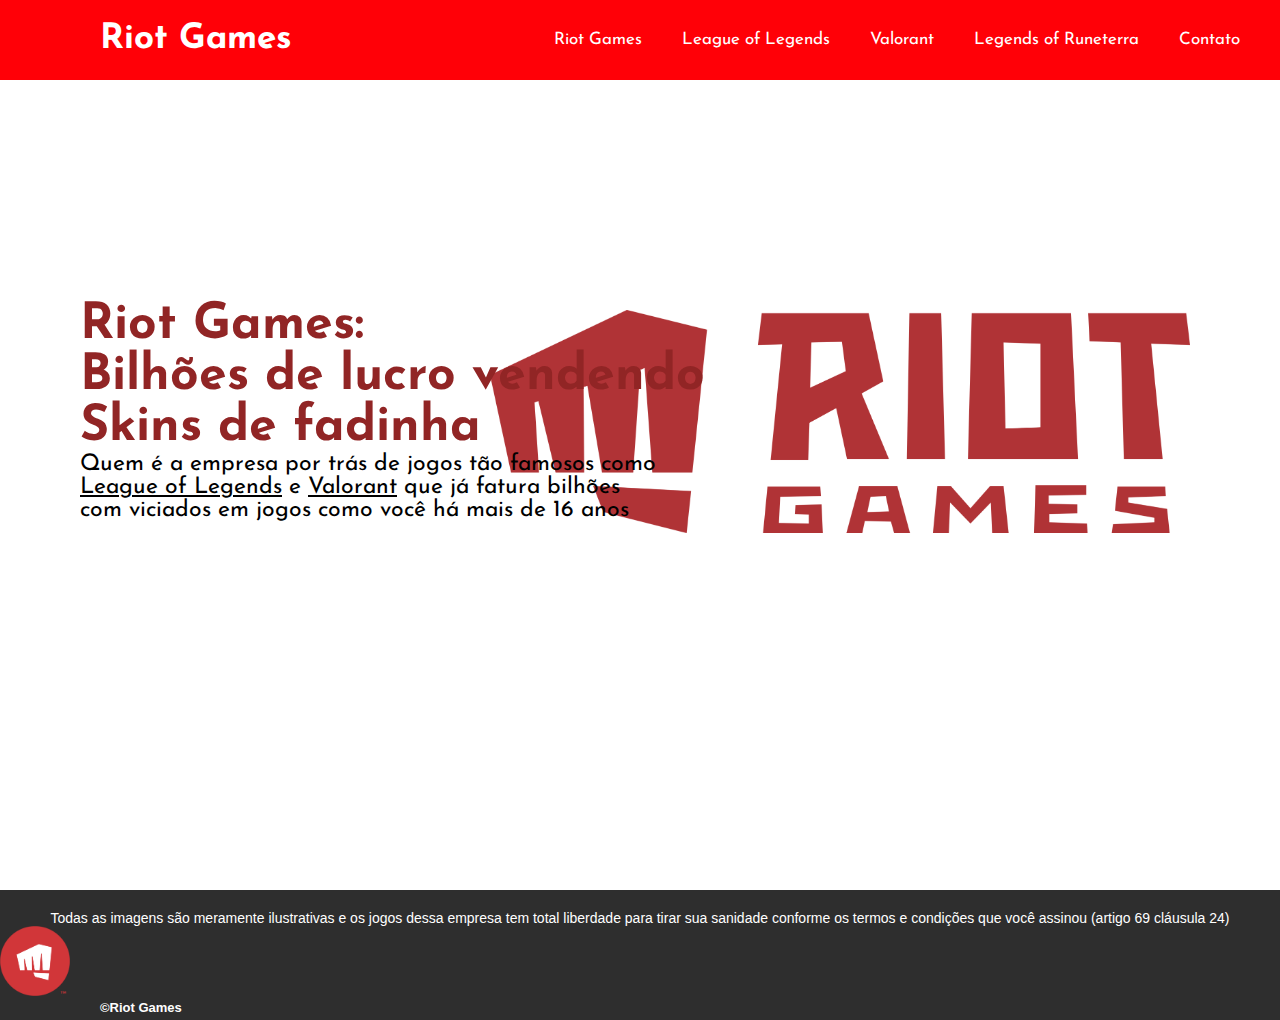
<file: index.html>
<!DOCTYPE html>
<html lang="pt-br">
<head>
    <link rel="stylesheet" href="css/style.css">
    <link href="https://fonts.googleapis.com/css2?family=Josefin+Sans:wght@500&display=swap" rel="stylesheet">
    <script src="js/script.js" defer></script>
    <meta charset="UTF-8">
    <meta http-equiv="X-UA-Compatible" content="IE-edge">
    <meta name="viewport" content="width=device-width, initial-scale=1.0">
    <title>Riot Games</title>
</head>
<body>
    <nav>
        <label class="logo">Riot Games</label>
        <ul>
            <li><a href="index.html">Riot Games</a></li>
            <li><a href="pages/lol.html">League of Legends</a></li>
            <li><a href="pages/valorant.html">Valorant</a></li>
            <li><a href="pages/lor.html">Legends of Runeterra</a></li>
            <li><a href="pages/contato.html">Contato</a></li>
        </ul>
    <section>
        <h1> <strong> Riot Games: </strong> <br> Bilhões de lucro vendendo <br> Skins de fadinha <br></h1>
        <p>Quem é a empresa por trás de jogos tão famosos como<br> <a href="/pages/lol.html">League of Legends</a> e <a href="/pages/valorant.html">Valorant</a>  que já fatura bilhões <br> com viciados em jogos como você há mais de 16 anos</p>
    </section>
    </nav>

    <div class="secimage">
        <img src="img/logoriot.png" alt="Logo da Riot com simbolo e nome">
    </div>
    <footer>
        <p>Todas as imagens são meramente ilustrativas e os jogos dessa empresa tem total liberdade para  tirar sua sanidade conforme os termos e condições que você assinou (artigo 69 cláusula 24)</p>
        <img src="img/logoriotbola.png" alt="Símbolo da Riot">
        <h6 class="rdp">©Riot Games</h6>
    </footer>
</body>
</html>
</file>
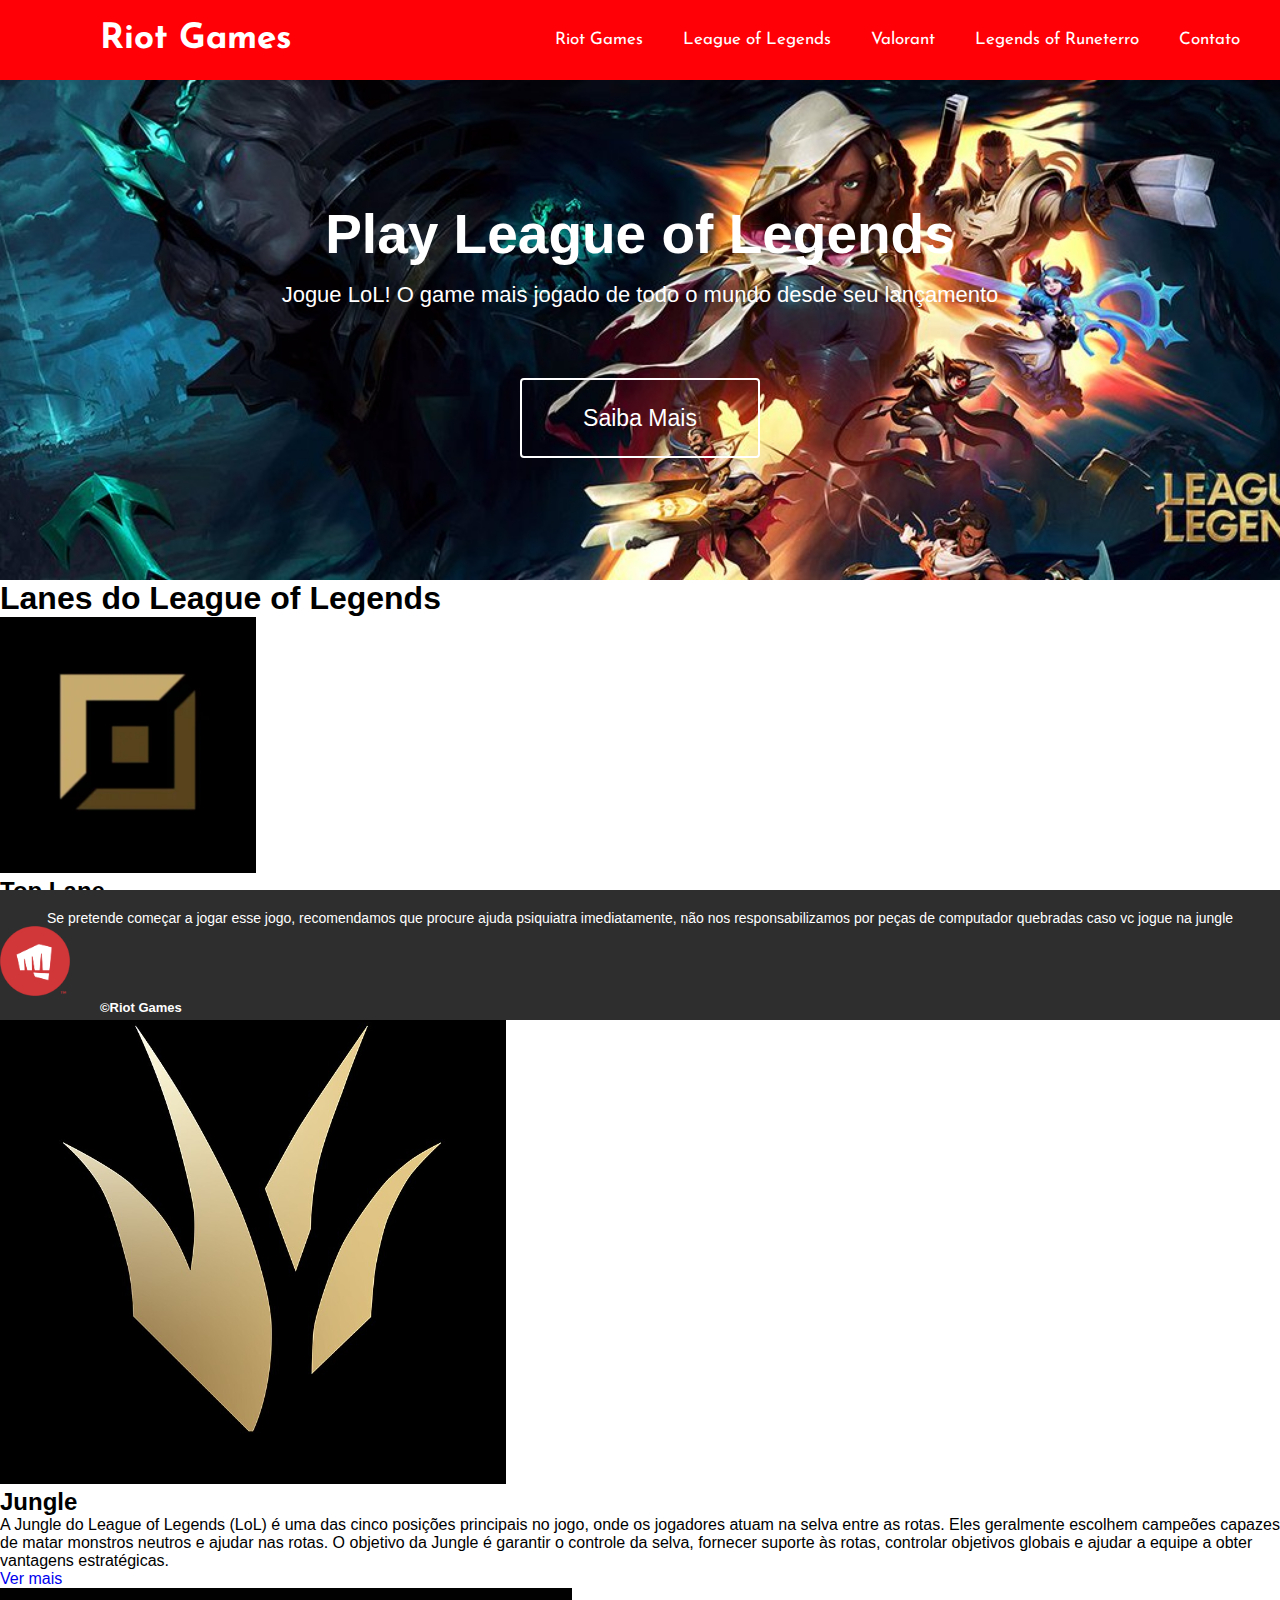
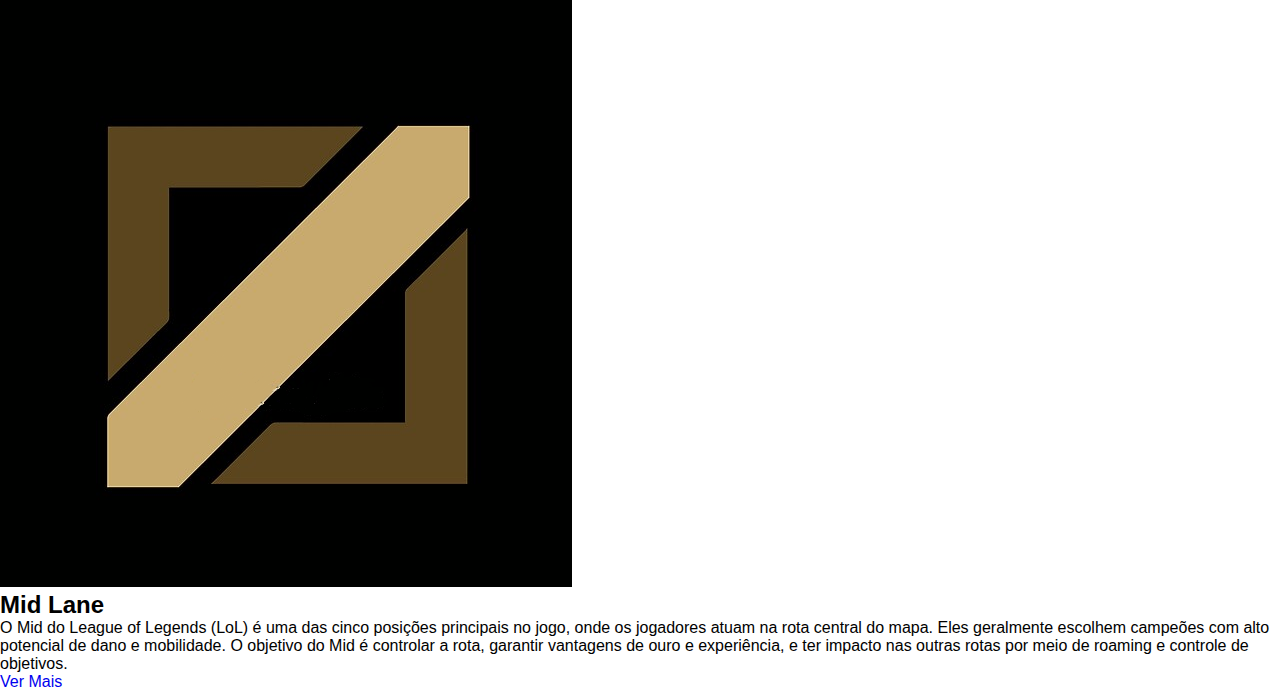
<file: pages/lol.html>
<!DOCTYPE html>
<html lang="pt-br">
<head>
    <link rel="stylesheet" href="/css/style.css">
    <link href="https://fonts.googleapis.com/css2?family=Josefin+Sans:wght@500&display=swap" rel="stylesheet">
    <script src="/js/script.js" defer></script>
    <meta charset="UTF-8">
    <meta http-equiv="X-UA-Compatible" content="IE-edge">
    <meta name="viewport" content="width=device-width, initial-scale=1.0">
    <title>League of Legends</title>
</head>
<body>
    <nav>
        <label class="logo">Riot Games</label>
        <ul>
            <li><a href="/index.html">Riot Games</a></li>
            <li><a href="lol.html">League of Legends</a></li>
            <li><a href="valorant.html">Valorant</a></li>
            <li><a href="lor.html">Legends of Runeterro</a></li>
            <li><a href="contato.html">Contato</a></li>
        </ul>
    </nav>
    <div class="banner-lol">
        <h1>Play League of Legends</h1>
        <p>Jogue LoL! O game mais jogado de todo o mundo desde seu lançamento</p>
        <button id="scrollButton">Saiba Mais</button>
    </div>
    <div class="section-lol" id="section-lol">
        <h1>Lanes do League of Legends</h1>
    </div>
    <div class="container">
        <div class="card-1">
            <div class="card-head">
                <img src="/img/loltop.png" alt="Top Lane"  class="card-img">
            </div>

            <div class="card-body">
                <h2 class="card-titulo">Top Lane</h2>
                <p>O Top do League of Legends (LoL) é uma das cinco posições principais no jogo, onde os jogadores atuam na rota superior do mapa. Eles geralmente escolhem campeões resistentes e com bom potencial de luta 1v1. O objetivo do Top é controlar a rota, garantir vantagens de ouro e experiência, e ajudar a equipe em momentos-chave, como nas lutas de equipe e na obtenção de objetivos globais</p>
            </div>

            <div class="card-footer">
                <a href="https://www.techtudo.com.br/listas/2022/07/top-lane-no-lol-veja-5-campeoes-faceis-de-jogar-e-ideais-para-iniciantes.ghtml">Ver Mais</a>
            </div>
        </div>
        <!--Card 2-->
        <div class="card-1">
            <div class="card-head">
                <img src="/img/loljg.png" alt="Jungle">
            </div>
            <div class="card-body">
                <h2>Jungle</h2>
                <p>A Jungle do League of Legends (LoL) é uma das cinco posições principais no jogo, onde os jogadores atuam na selva entre as rotas. Eles geralmente escolhem campeões capazes de matar monstros neutros e ajudar nas rotas. O objetivo da Jungle é garantir o controle da selva, fornecer suporte às rotas, controlar objetivos globais e ajudar a equipe a obter vantagens estratégicas.</p>
            </div>
            <div class="card-footer">
                <a href="https://ge.globo.com/esports/lol/noticia/lol-como-jogar-de-jungler-veja-dicas-para-mandar-bem.ghtml">Ver mais</a>
            </div>
        </div>

        <!--Card 3-->
        <div class="card-1">
            <div class="card-head">
                <img src="/img/lolmid.png" alt="Mid Lane">
            </div>
            <div class="card-body">
                <h2>Mid Lane</h2>
                <p>O Mid do League of Legends (LoL) é uma das cinco posições principais no jogo, onde os jogadores atuam na rota central do mapa. Eles geralmente escolhem campeões com alto potencial de dano e mobilidade. O objetivo do Mid é controlar a rota, garantir vantagens de ouro e experiência, e ter impacto nas outras rotas por meio de roaming e controle de objetivos.</p>
            </div>
            <div class="card-footer"> 
                <a href="https://www.techtudo.com.br/listas/2022/07/mid-lane-no-lol-veja-5-campeoes-faceis-de-jogar-e-ideais-para-iniciantes-esports.ghtml">Ver Mais</a>
            </div>
        </div>
    </div>



    <footer>
        <p>Se pretende começar a jogar esse jogo, recomendamos que procure ajuda psiquiatra imediatamente, não nos responsabilizamos por peças de computador quebradas caso vc jogue na jungle</p>
        <img src="/img/logoriotbola.png" alt="lgo da Riot">
        <h6 class="rdp">©Riot Games</h6>
    </footer>
</body>
</html>
</file>
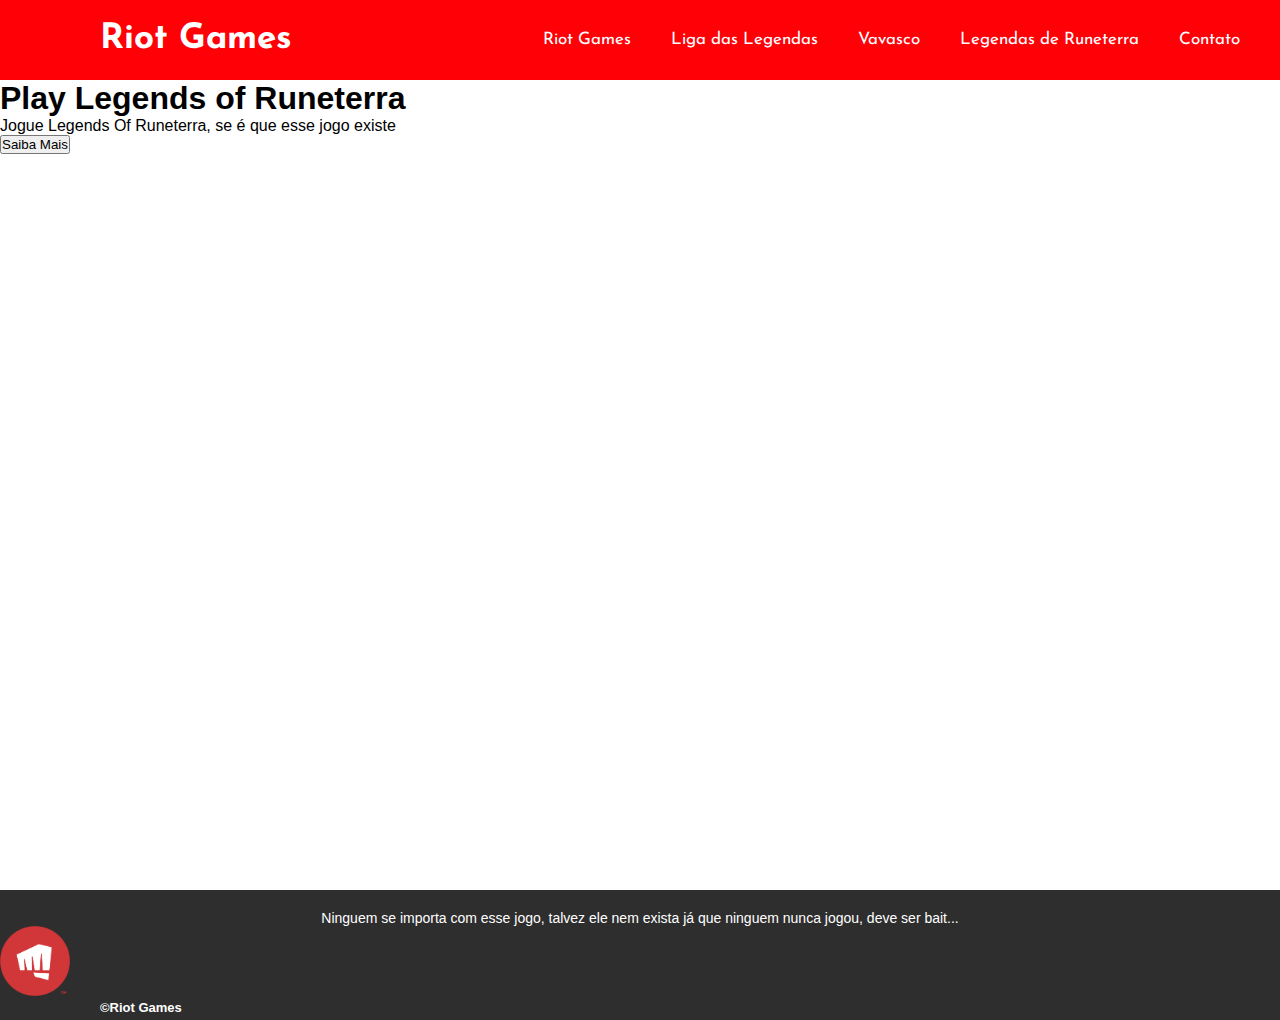
<file: pages/lor.html>
<!DOCTYPE html>
<html lang="pt-br">
<head>
    <link rel="stylesheet" href="/css/style.css">
    <link href="https://fonts.googleapis.com/css2?family=Josefin+Sans:wght@500&display=swap" rel="stylesheet">
    <script src="/js/script.js"  defer></script>
    <meta charset="UTF-8">
    <meta name="viewport" content="width=device-width, initial-scale=1.0">
    <meta http-equiv="X-UA-Compatible" content="IE-edge">
    <title>Legends of Runeterra</title>
</head>
<body>
    <nav>
        <label class="logo">Riot Games</label>
        <ul>
            <li><a href="/index.html">Riot Games</a></li>
            <li><a href="lol.html">Liga das Legendas</a></li>
            <li><a href="valorant.html">Vavasco</a></li>
            <li><a href="lor.html">Legendas de Runeterra</a></li>
            <li><a href="contato.html">Contato</a></li>
        </ul>
    </nav>

    <div class="banner-lor">
        <h1>Play Legends of Runeterra</h1>
        <p>Jogue Legends Of Runeterra, se é que esse jogo existe</p>
        <button id="scrollButton">Saiba Mais</button>
    </div>
    <footer>
        <p>Ninguem se importa com esse jogo, talvez ele nem exista já que ninguem nunca jogou, deve ser bait...</p>
        <img src="/img/logoriotbola.png" alt="Logo Riot Games">
        <h6 class="rdp">©Riot Games</h6>
    </footer>
</body>
</html>
</file>
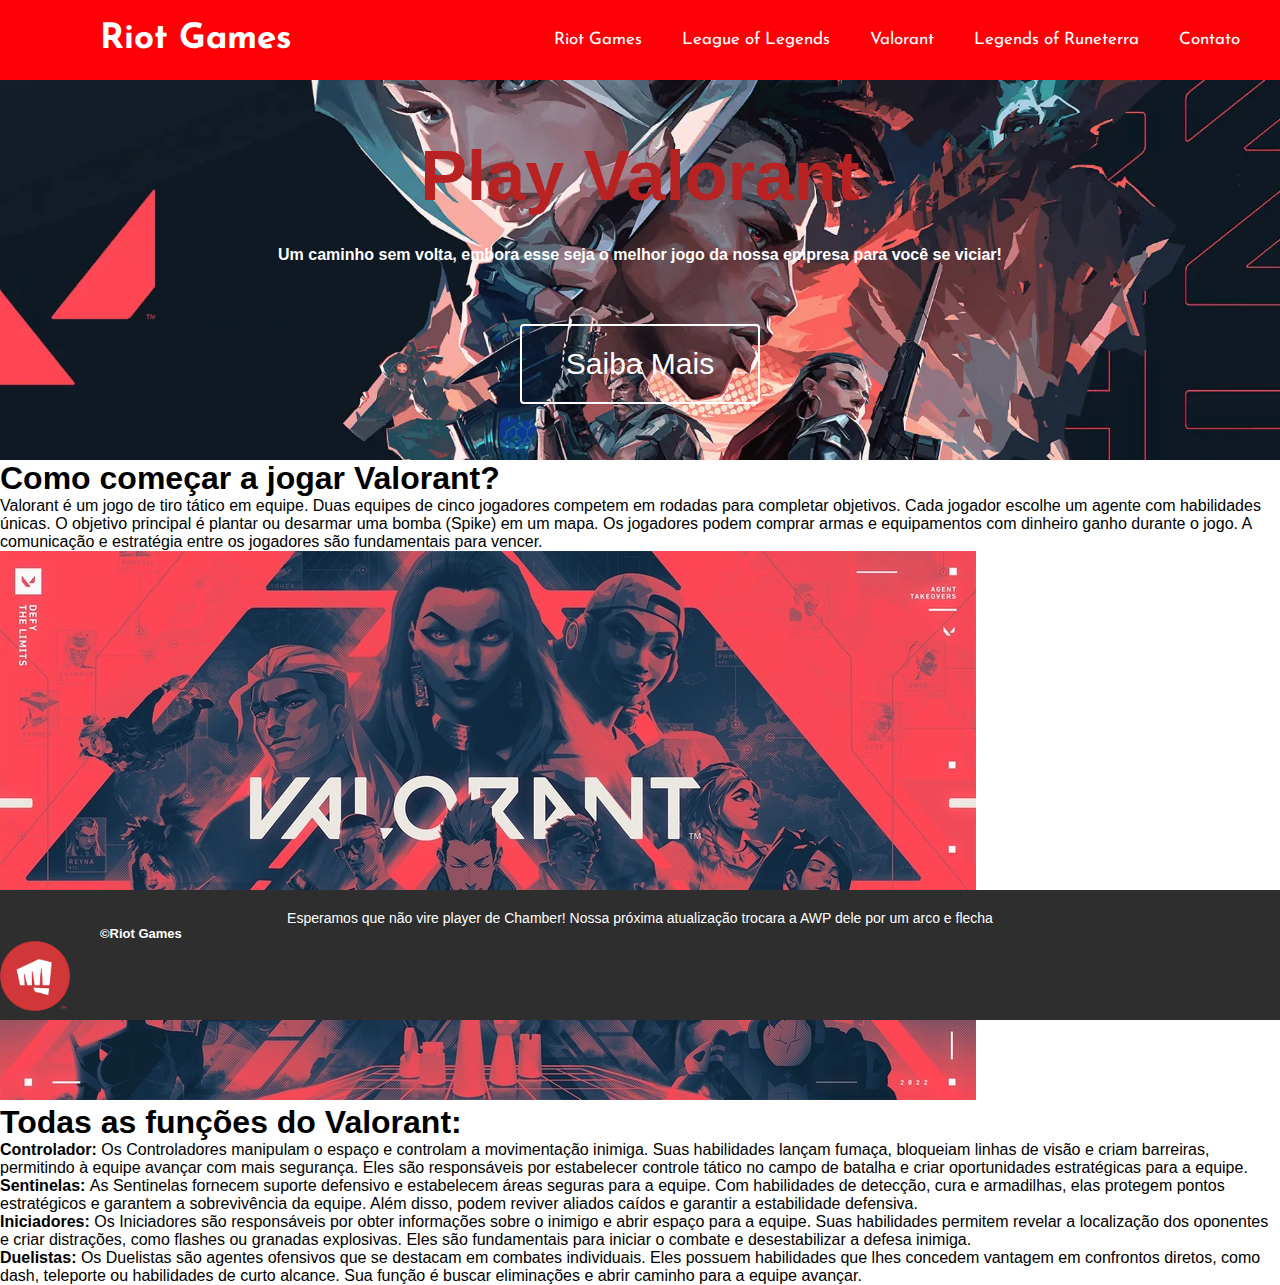
<file: pages/valorant.html>
<!DOCTYPE html>
<html lang="pt-br">
<head>
    <link rel="stylesheet" href="/css/style.css">
    <link href="https://fonts.googleapis.com/css2?family=Josefin+Sans:wght@500&display=swap" rel="stylesheet">
    <script src="/js/script.js" defer></script>
    <meta charset="UTF-8">
    <meta http-equiv="X-UA-Compatible" content="IE-edge">
    <meta name="viewport" content="width=device-width, initial-scale=1.0">
    <title>Valorant</title>
</head>

<body>

    <nav>

        <label class="logo">Riot Games</label>
        <ul>
            <li><a href="/index.html">Riot Games</a></li>
            <li><a href="lol.html">League of Legends</a></li>
            <li><a href="valorant.html">Valorant</a></li>
            <li><a href="lor.html">Legends of Runeterra</a></li>
            <li><a href="contato.html">Contato</a></li>
        </ul>
    </nav>

    <div class="banner-vava">
        <h1>Play Valorant</h1>
        <p>Um caminho sem volta, embora esse seja o melhor jogo da nossa empresa para você se viciar!</p>
        <button id="scrollButtom">Saiba Mais</button>
    </div>

    <div class="section-vava">
        <h1>Como começar a jogar Valorant?</h1>
        <p class="txt-1">Valorant é um jogo de tiro tático em equipe. Duas equipes de cinco jogadores competem em rodadas para completar objetivos. Cada jogador escolhe um agente com habilidades únicas. O objetivo principal é plantar ou desarmar uma bomba (Spike) em um mapa. Os jogadores podem comprar armas e equipamentos com dinheiro ganho durante o jogo. A comunicação e estratégia entre os jogadores são fundamentais para vencer.</p>
        <img src="/img/2vava.png" alt="Tela de carregamento vava">
    </div> 
    <div class="section2-vava">
        <h1>Todas as funções do Valorant:</h1>
        <p> <Strong>Controlador:</Strong> Os Controladores manipulam o espaço e controlam a movimentação inimiga. Suas habilidades lançam fumaça, bloqueiam linhas de visão e criam barreiras, permitindo à equipe avançar com mais segurança. Eles são responsáveis por estabelecer controle tático no campo de batalha e criar oportunidades estratégicas para a equipe.</p>

        <p> <strong>Sentinelas: </strong> As Sentinelas fornecem suporte defensivo e estabelecem áreas seguras para a equipe. Com habilidades de detecção, cura e armadilhas, elas protegem pontos estratégicos e garantem a sobrevivência da equipe. Além disso, podem reviver aliados caídos e garantir a estabilidade defensiva.</p>
        <p><strong>Iniciadores:</strong> Os Iniciadores são responsáveis por obter informações sobre o inimigo e abrir espaço para a equipe. Suas habilidades permitem revelar a localização dos oponentes e criar distrações, como flashes ou granadas explosivas. Eles são fundamentais para iniciar o combate e desestabilizar a defesa inimiga.</p>
        <p><Strong>Duelistas: </Strong> Os Duelistas são agentes ofensivos que se destacam em combates individuais. Eles possuem habilidades que lhes concedem vantagem em confrontos diretos, como dash, teleporte ou habilidades de curto alcance. Sua função é buscar eliminações e abrir caminho para a equipe avançar.</p>
    </div>
    <footer>
        <p>Esperamos que não vire player de Chamber! Nossa próxima atualização trocara a AWP dele por um arco e  flecha</p>
        <h6 class="rdp">©Riot Games</h6>
        <img src="/img/logoriotbola.png" alt="Logo riot">
    </footer>
</body>
</html>
</file>
<file: css/style.css>
*{
  padding: 0;
  margin: 0;
  text-decoration: none;  
  list-style: none;
}

body{
    font-family: sans-serif;
    scroll-behavior: smooth;
}

nav{
    background: #ff0007;
    height: 80px;
    width: 100%;
    font-family: 'Josefin Sans', sans-serif;
}

label.logo{
    color: white;
    font-size: 35px;
    line-height: 80px;
    padding: 0 100px;
    font-weight: bold;
}

nav ul{
    display: flex;
    align-items: baseline;
    float: right;
    margin-right: 20px;
}

nav ul li{
    display: inline-block;
    line-height: 80px;
    margin: 0 20px;
}

nav ul li a{
    color: white;
    font-size: 17px;
}

nav ul li a:hover{
    color: #000000;
    font-size: 18px;
    transition: 0.3s;
}

section{
    position: absolute;
    top: 300px;
    left: 80px;
    width: 70%;
}

section h1{
    color: #912525;
    font-weight: bold;
    font-size: 50px;
}

section p{
    color: #000000 ;
    font-size: 23px;
}

section a{
    text-decoration: underline;
    color: #000000;
}

.secimage img{
    float: right;
    margin-left: auto;
    margin-right: 90px;
    margin-top: 230px;
    width: 700px;
}

footer{
    position: absolute;
    bottom: -120px;
    height: 90px;
    width: 100%;
    background-color: #2E2E2E;
    padding: 20px 0;
}

footer p{
    color: white;
    display: flex;
    justify-content: center;
    font-size: 14px;
    
}

.rdp{
    color: white;
    font-weight: bold;
    margin-left: 100px;
    font-size: 13px;
}

footer img{
    width: 70px;

}

.banner-vava{
    display: flex;
    flex-direction: column;
    justify-content: center;
    align-items: center;
    text-align: center;
    
    height: 380px;
    background-image: url(/img/vavabanner2.png);
    background-size: cover;
    background-position: center;

}


.banner-vava h1{
    color: #B82222;
    height: 20vh;
    font-size: 70px;
    font-weight: bold;
}

.banner-vava p{
    color: white;
    font-weight: bold;
    margin-top: -70px;
}

.banner-vava button{
    position: relative;
    margin-top: 60px;
    color: white;
    font-size: 30px;
    background: none;
    border: 2px solid white;
    border-radius: 4px;
    width: 240px;
    height: 80px;
    transition: 0.6s;
    overflow-wrap: hidden;
}

.banner-vava button:hover{
    background-color: white;
    color: #000000;
    cursor: pointer;
}

.banner-lol{
    display: flex;
    flex-direction: column;
    justify-content: center;
    align-items: center;
    text-align: center;

    height: 500px;
    background-image: url(/img/lolbanner.png);
    background-size: cover;
    background-position: center;
}

.banner-lol h1{
    height: 20vh;
    font-size: 55px;
    font-weight: bold;
    color: white;
}

.banner-lol p{
    margin-top: -100px;
    color: white;
    font-size: 22px;
}

.banner-lol button{
    position: relative;
    margin-top: 70px;
    color: white;
    font-size: 23px;
    background: none;
    border: 2px solid white;
    border-radius: 4px;
    width: 240px;
    height: 80px;
    transition: 0.6s;
    overflow: hidden;
}

.banner-lol button:hover{
    background-color: white;
    color: #000000;
    cursor: pointer;
}
</file>
